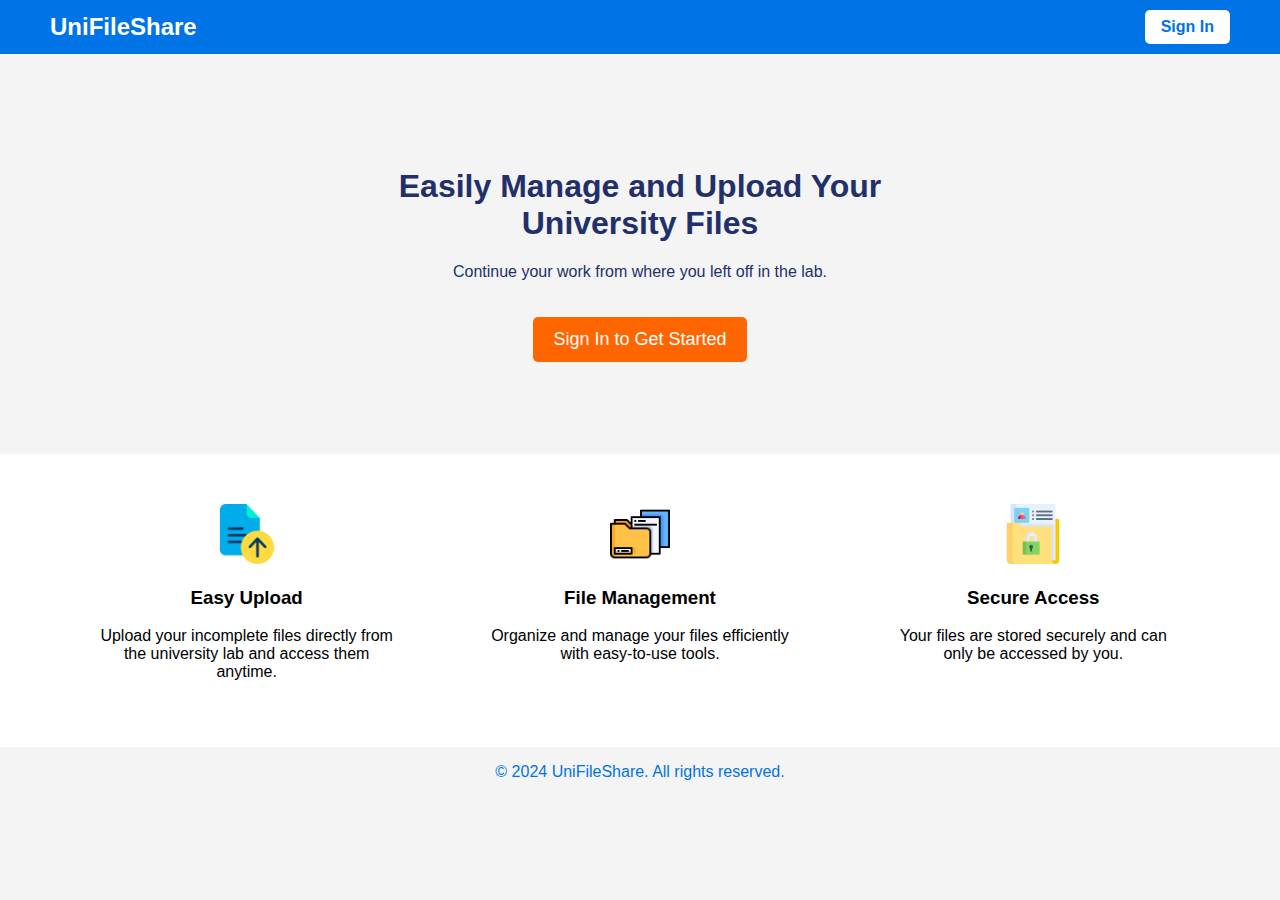
<file: Index.html>
<!DOCTYPE html>
<html lang="en">
  <head>
    <meta charset="UTF-8" />
    <meta name="viewport" content="width=device-width, initial-scale=1.0" />
    <title>UniFileShare - Manage Your University Files</title>
    <link rel="stylesheet" href="/index.css" />
  </head>
  <body>
    <!-- Header Section -->
    <header>
      <div class="logo">UniFileShare</div>
      <a href="/pages/signin.html" class="sign-inout-btn">Sign In</a>
    </header>

    <!-- Hero Section -->
    <section class="hero">
      <div class="hero-content">
        <h1>Easily Manage and Upload Your University Files</h1>
        <p>Continue your work from where you left off in the lab.</p>
        <a href="/pages/signin.html" class="cta-btn">Sign In to Get Started</a>
      </div>
    </section>

    <!-- Features Section -->
    <section class="features">
      <div class="feature">
        <img src="images/file upload.png" alt="Easy Upload" />
        <h3>Easy Upload</h3>
        <p>
          Upload your incomplete files directly from the university lab and
          access them anytime.
        </p>
      </div>
      <div class="feature">
        <img src="images/file manage.png" alt="File Management" />
        <h3>File Management</h3>
        <p>
          Organize and manage your files efficiently with easy-to-use tools.
        </p>
      </div>
      <div class="feature">
        <img src="images/file lock.png" alt="Secure Access" />
        <h3>Secure Access</h3>
        <p>Your files are stored securely and can only be accessed by you.</p>
      </div>
    </section>

    <!-- Footer -->
    <footer>
      <div class="footer-content">
        <p>&copy; 2024 UniFileShare. All rights reserved.</p>
      </div>
    </footer>
  </body>
</html>
</file>
<file: index.css>
body {
    font-family: "IBM Plex Sans", sans-serif;
    margin: 0;
    padding: 0;
    background-color: #f4f4f4;
}

header {
    display: flex;
    justify-content: space-between;
    align-items: center;
    padding: 10px 50px;
    background-color: #0073e6;
    color: white;
}

.logo {
    font-size: 24px;
    font-weight: bold;
}

.logo .logolink:visited{
    color: white;
}

nav ul {
    list-style: none;
    display: flex;
}

nav ul li {
    margin-left: 20px;
}

nav ul li a {
    color: white;
    text-decoration: none;
}

.sign-inout-btn {
    background-color: white;
    color: #0073e6;
    padding: 8px 16px;
    border-radius: 5px;
    text-decoration: none;
    font-weight: bold;
    border: none;
}

.hero {
    background-size: cover;
    background-position: center;
    height: 400px;
    display: flex;
    align-items: center;
    justify-content: center;
    color: rgb(33, 48, 106);
    text-align: center;
}

.hero-content {
    max-width: 600px;
}

.cta-btn {
    background-color: #ff6600;
    color: white;
    padding: 12px 20px;
    border-radius: 5px;
    text-decoration: none;
    font-size: 18px;
    margin-top: 20px;
    display: inline-block;
}

.features {
    display: flex;
    justify-content: space-around;
    padding: 50px;
    background-color: #ffffff;
}

.features .feature {
    text-align: center;
    max-width: 300px;
}

.features .feature img {
    width: 60px;
    height: 60px;
}

.how-it-works {
    text-align: center;
    padding: 50px;
    background-color: #e6e6e6;
}

.how-it-works .steps {
    display: flex;
    justify-content: space-around;
    margin-top: 30px;
}

.how-it-works .step {
    max-width: 200px;
}

.testimonials {
    padding: 50px;
    background-color: #ffffff;
}

.testimonials h2 {
    text-align: center;
}

.testimonial {
    display: flex;
    align-items: center;
    margin-top: 20px;
}

.testimonial img {
    width: 60px;
    height: 60px;
    border-radius: 50%;
    margin-right: 20px;
}

footer {
    text-align: center;
    color: #0073e6;
}

@media only screen and (max-width:320px) {
    .sign-in-btn{
        display: none;
    }

    .features{
        display: flex;
        flex-direction: column;
    }
}

@media only screen and (max-width:376px){
    .features{
        display: flex;
        flex-direction: column;
    }
}

#loggingError{
    color: red;
}
</file>
